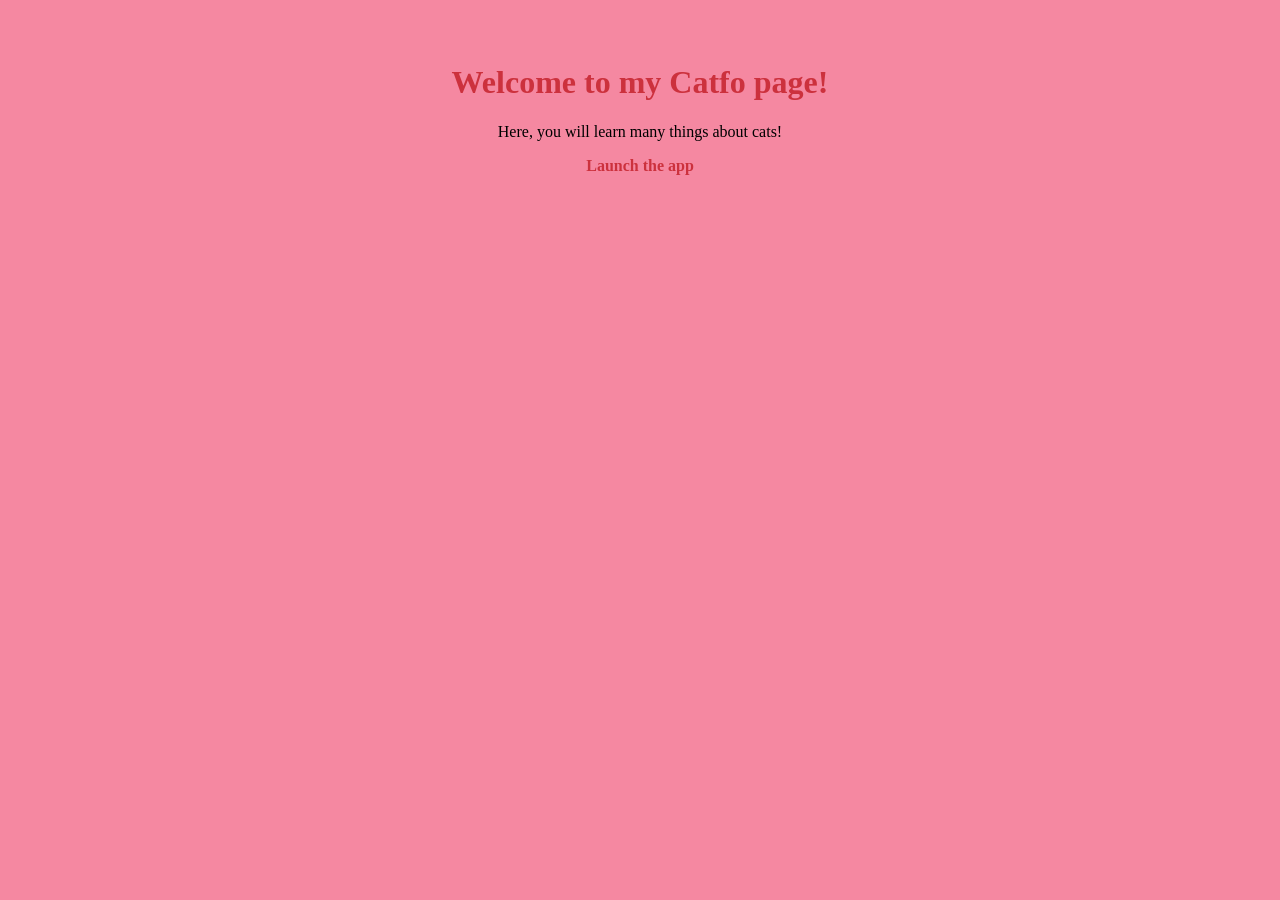
<file: assignments/catfo/index.html>
<!-- Catfo Intro Page-->
<!DOCTYPE html>
<html>
<head>
    <meta charset="UFC-8">
    <title>Catfo Intro</title>
    <link rel="stylesheet" href="styles.css">
    <link rel="manifest" href="assignments/catfo/manifest.json">
    <!-- Page styling will be in CSS file-->
</head>

<body>
    <h1>Welcome to my Catfo page!</h1>
    <p>Here, you will learn many things about cats!</p>

    <a href="app.html">Launch the app</a>

    <script>  
        if ('serviceWorker' in navigator) {
            navigator.serviceWorker.register('sw.js');
        }
    </script>
</body>

</html>
</file>
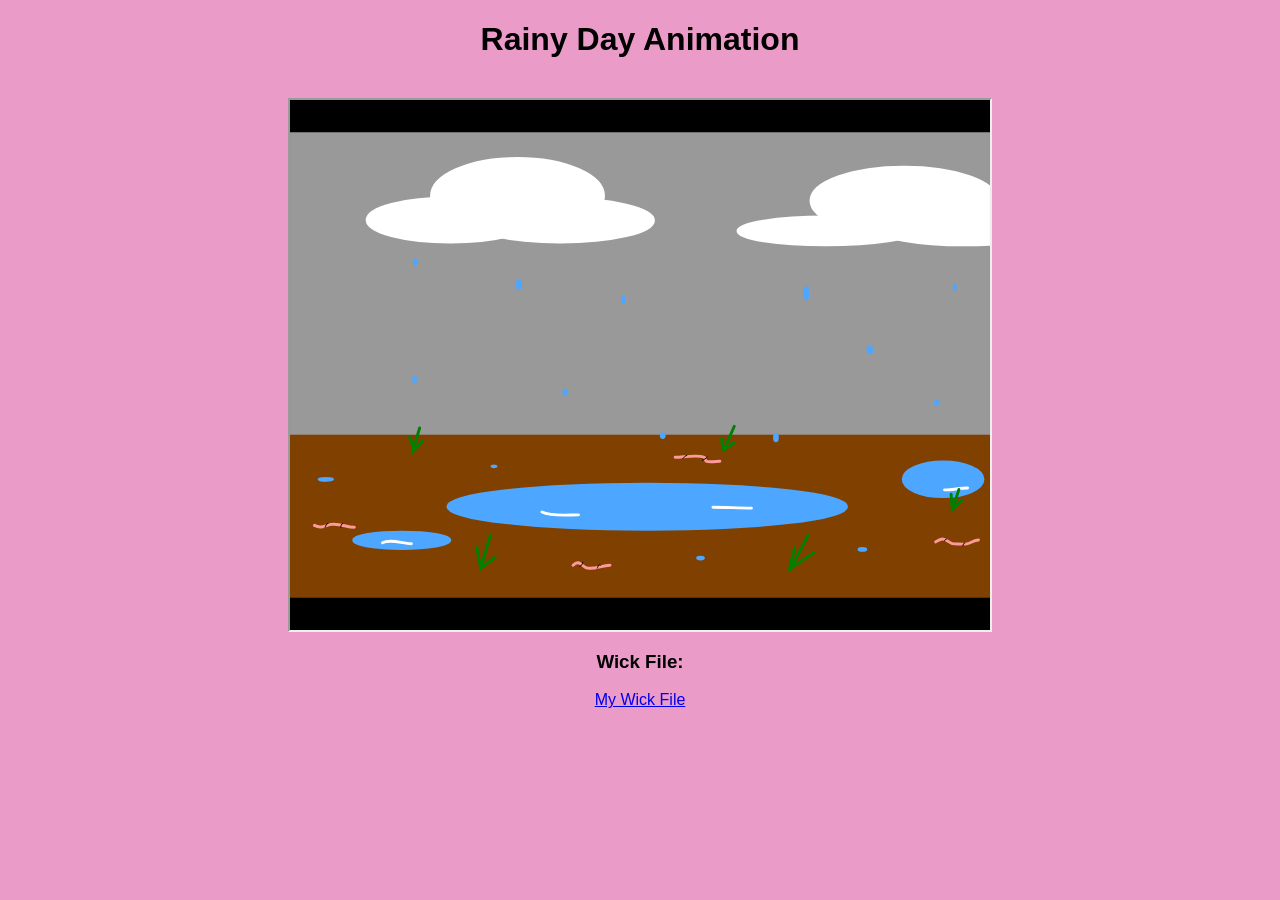
<file: animation.html>
<!DOCTYPE html>
<html>
<head>
    <meta charset="UTF-8">
    <title>Video Animation</title>
    <style>
        body {
            margin: 0;
            background-color: #eb9bc8;
            display: flex;
            flex-direction: column;
            align-items: center;
            font-family: Arial;
        }
        /*video {
            margin-top: 100px;
            width: 900px;
        }*/
    </style>
</head>

<body>
    <h1>Rainy Day Animation</h1>
    <br>

    <!-- MP4 NOT WORKING...
    <video controls autoplay loop playsinline>
        <source src="animation.mp4" type="video/mp4">
    </video>
    -->

    <iframe src="animation_htmlvideo.html" width="700" height="530"></iframe>

    <h3>Wick File:</h3>
    <a href="animation_wick.wick" download> My Wick File</a>
    <br><br>
</body>

</html>
</file>
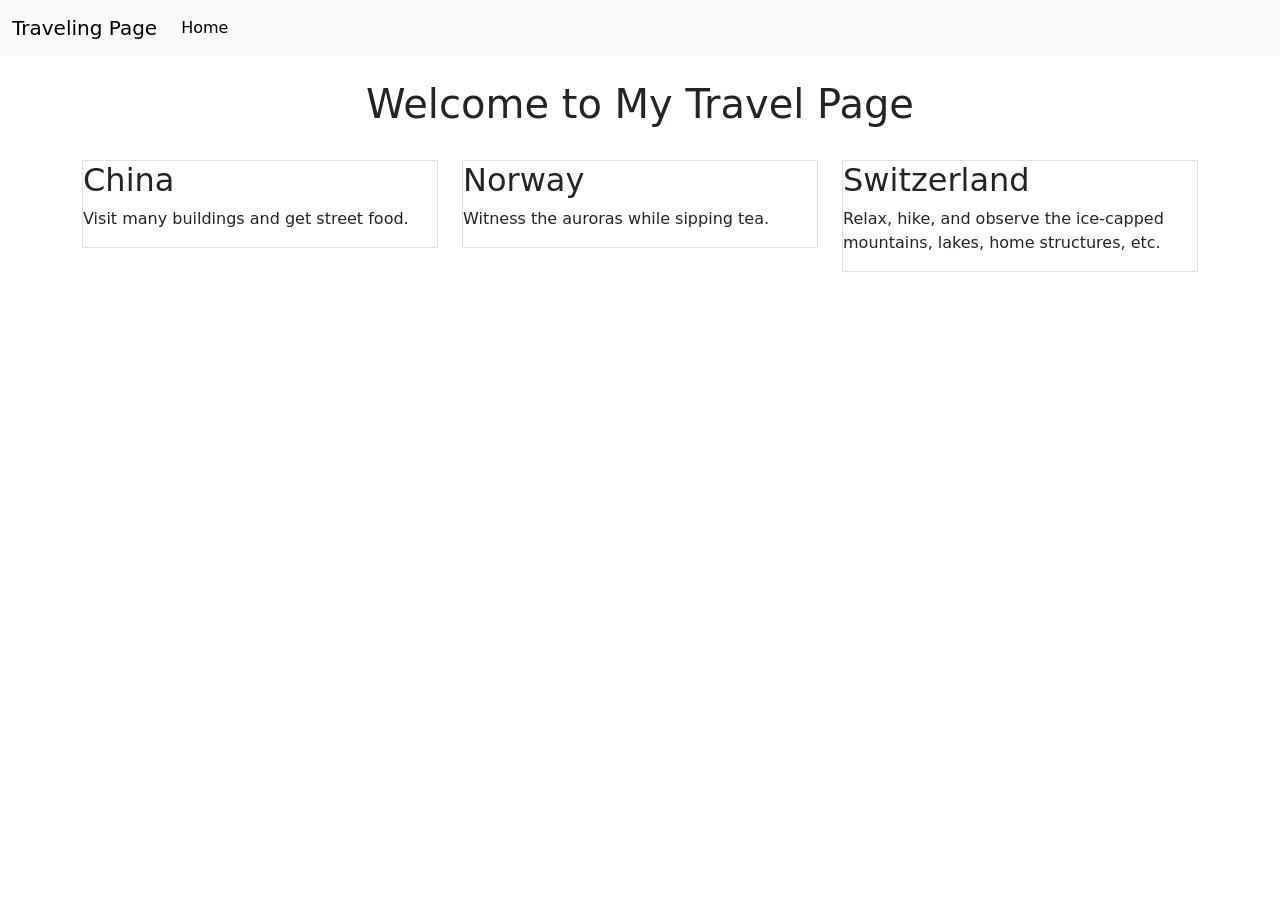
<file: bootstrap_hw.html>
<!DOCTYPE html>
<html lang="en">
<head>
    <meta charset="utf-8">
    <meta name="viewport" content="width=device-width, initial-scale=1">
    <title>Bootstrap HW</title>
    <link href="https://cdn.jsdelivr.net/npm/bootstrap@5.3.8/dist/css/bootstrap.min.css" rel="stylesheet" integrity="sha384-sRIl4kxILFvY47J16cr9ZwB07vP4J8+LH7qKQnuqkuIAvNWLzeN8tE5YBujZqJLB" crossorigin="anonymous">
</head>

<body>

    <!-- Nav bar-->
    <nav class="navbar navbar-expand-lg bg-body-tertiary">
    <div class="container-fluid">
        <a class="navbar-brand" href="#">Traveling Page</a>
        <button class="navbar-toggler" type="button" data-bs-toggle="collapse" data-bs-target="#navbarNavAltMarkup" aria-controls="navbarNavAltMarkup" aria-expanded="false" aria-label="Toggle navigation">
        <span class="navbar-toggler-icon"></span>
        </button>
        <div class="collapse navbar-collapse" id="navbarNavAltMarkup">
            <div class="navbar-nav">
                <a class="nav-link active" aria-current="page" href="#">Home</a>
            </div>
        </div>
    </div>
    </nav>


    <div class="container mt-4">
        <h1 class="text-center">Welcome to My Travel Page</h1>
        <br>
        <div class="row">
            <div class="col-sm-4">
                <div class="border">
                    <h2>China</h2>
                    <p> Visit many buildings and get street food. </p>
                </div>
            </div>
            <div class="col-sm-4">
                <div class="border">
                    <h2>Norway</h2>
                    <p> Witness the auroras while sipping tea.</p>
                </div>
            </div>
            <div class="col-sm-4">
                <div class="border">
                    <h2>Switzerland</h2>
                    <p> Relax, hike, and observe the ice-capped mountains, lakes, home structures, etc. </p>
                </div>
            </div>
        </div>
    </div>

    <script src="https://cdn.jsdelivr.net/npm/bootstrap@5.3.8/dist/js/bootstrap.bundle.min.js" integrity="sha384-FKyoEForCGlyvwx9Hj09JcYn3nv7wiPVlz7YYwJrWVcXK/BmnVDxM+D2scQbITxI" crossorigin="anonymous"></script>
  
</body>

</html>
</file>
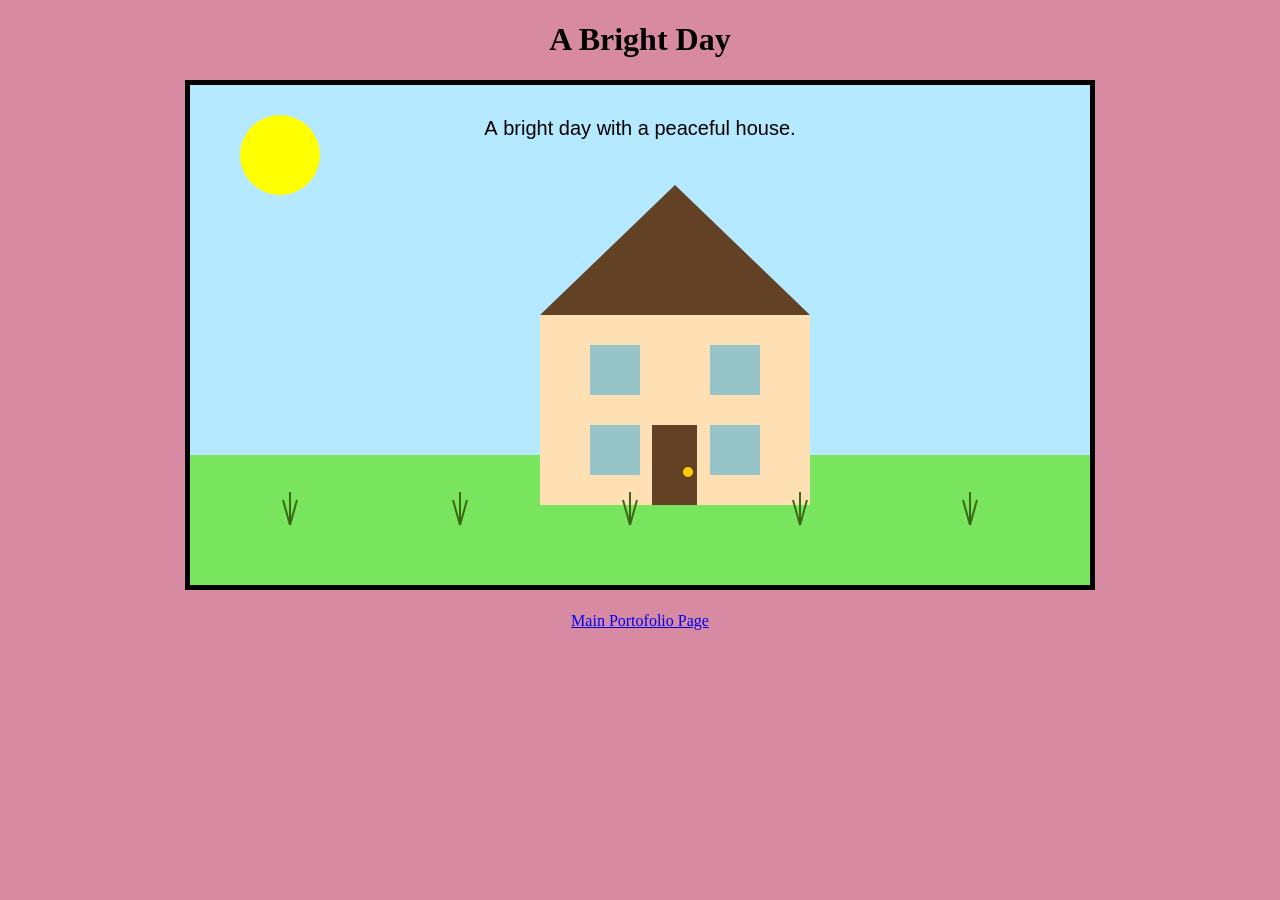
<file: cartoon.html>
<!DOCTYPE html>
<html>
<head>
    <meta charset="UTF-8">
    <title>Xiao's Cartoon - A Bright Day</title>
</head>

<body>
    <h1>A Bright Day</h1>
    <canvas id="cartoonCanv"></canvas>
    <br><br>
    <a href="/"> Main Portofolio Page</a>
    <script src="cartoon.js"></script>
</body>

</html>
</file>
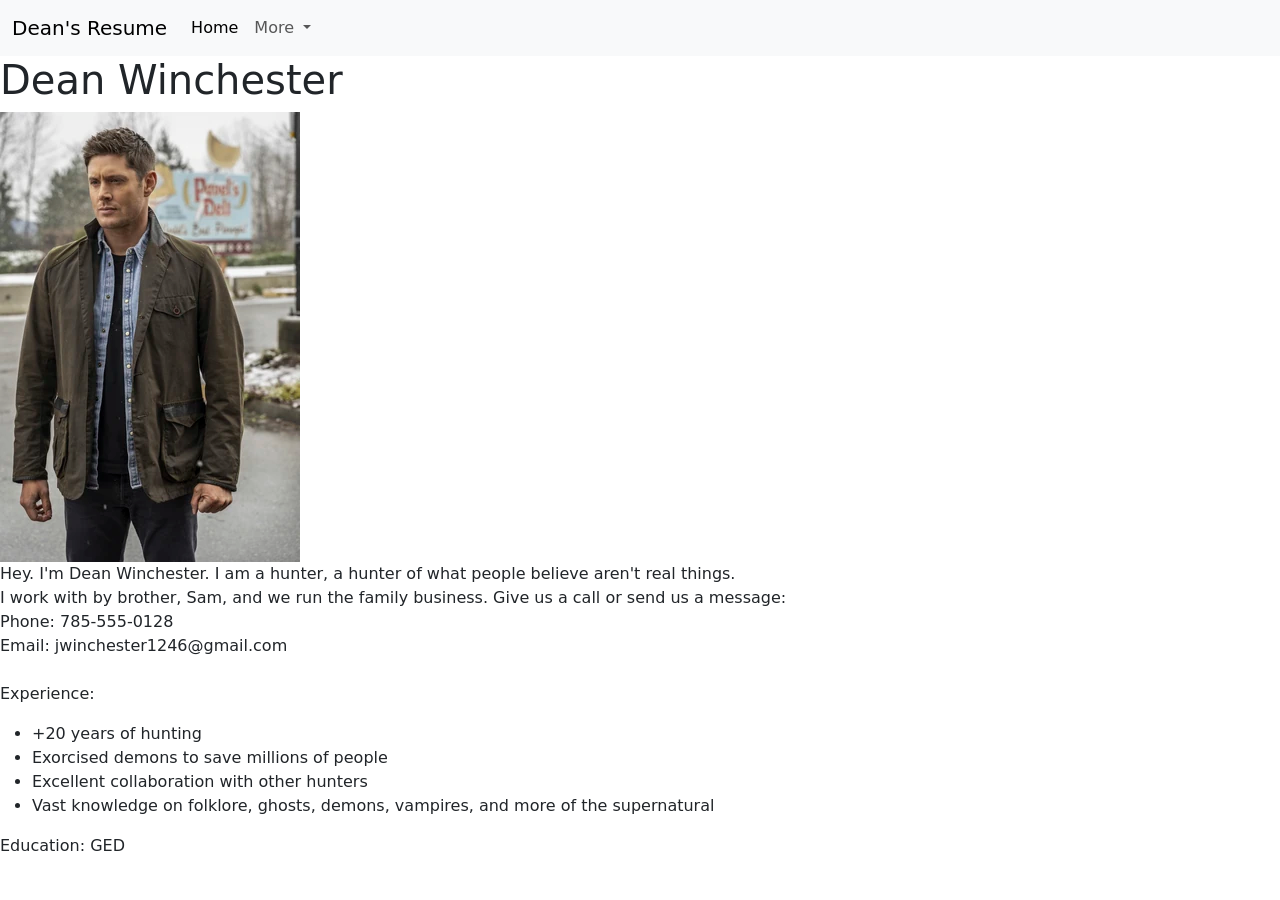
<file: resume_lab.html>
<!-- Resume Home -->
<!DOCTYPE html>
<html lang="en">
  <head>
    <meta charset="utf-8">
    <meta name="viewport" content="width=device-width, initial-scale=1">
    <title>Resume lab</title>
    <link href="https://cdn.jsdelivr.net/npm/bootstrap@5.3.8/dist/css/bootstrap.min.css" rel="stylesheet" integrity="sha384-sRIl4kxILFvY47J16cr9ZwB07vP4J8+LH7qKQnuqkuIAvNWLzeN8tE5YBujZqJLB" crossorigin="anonymous">
  </head>


<body>
    <nav class="navbar navbar-expand-lg bg-body-tertiary">
  <div class="container-fluid">
    <a class="navbar-brand" href="#">Dean's Resume</a>
    <button class="navbar-toggler" type="button" data-bs-toggle="collapse" data-bs-target="#navbarNavDropdown" aria-controls="navbarNavDropdown" aria-expanded="false" aria-label="Toggle navigation">
      <span class="navbar-toggler-icon"></span>
    </button>
    <div class="collapse navbar-collapse" id="navbarNavDropdown">
      <ul class="navbar-nav">
        <li class="nav-item">
          <a class="nav-link active" aria-current="page" href="resume_lab.html">Home</a>
        </li>
        <li class="nav-item dropdown">
          <a class="nav-link dropdown-toggle" href="#" role="button" data-bs-toggle="dropdown" aria-expanded="false">
            More
          </a>
          <ul class="dropdown-menu">
            <li><a class="dropdown-item" href="resume_skills.html">Skills</a></li>
            <li><a class="dropdown-item" href="resume_activities.html">Activities & Honors</a></li>
          </ul>
        </li>
      </ul>
    </div>
  </div>
</nav>

    <h1>Dean Winchester</h1>
    <img src="dean.jpg" alt="A profile picture of Dean Winchester">
    <p>Hey. I'm Dean Winchester. I am a hunter, a hunter of what people believe aren't real things.<br>
        I work with by brother, Sam, and we run the family business. Give us a call or send us a message:<br>
        Phone: 785-555-0128<br>
        Email: jwinchester1246@gmail.com<br><br>
        Experience:
        <ul>
            <li>+20 years of hunting</li>
            <li>Exorcised demons to save millions of people</li>
            <li>Excellent collaboration with other hunters</li>
            <li>Vast knowledge on folklore, ghosts, demons, vampires, and more of the supernatural</li>

        </ul>
        
        Education: GED<br>

    </p>
    <script src="https://cdn.jsdelivr.net/npm/bootstrap@5.3.8/dist/js/bootstrap.bundle.min.js" integrity="sha384-FKyoEForCGlyvwx9Hj09JcYn3nv7wiPVlz7YYwJrWVcXK/BmnVDxM+D2scQbITxI" crossorigin="anonymous"></script>
</body>

</html>
</file>
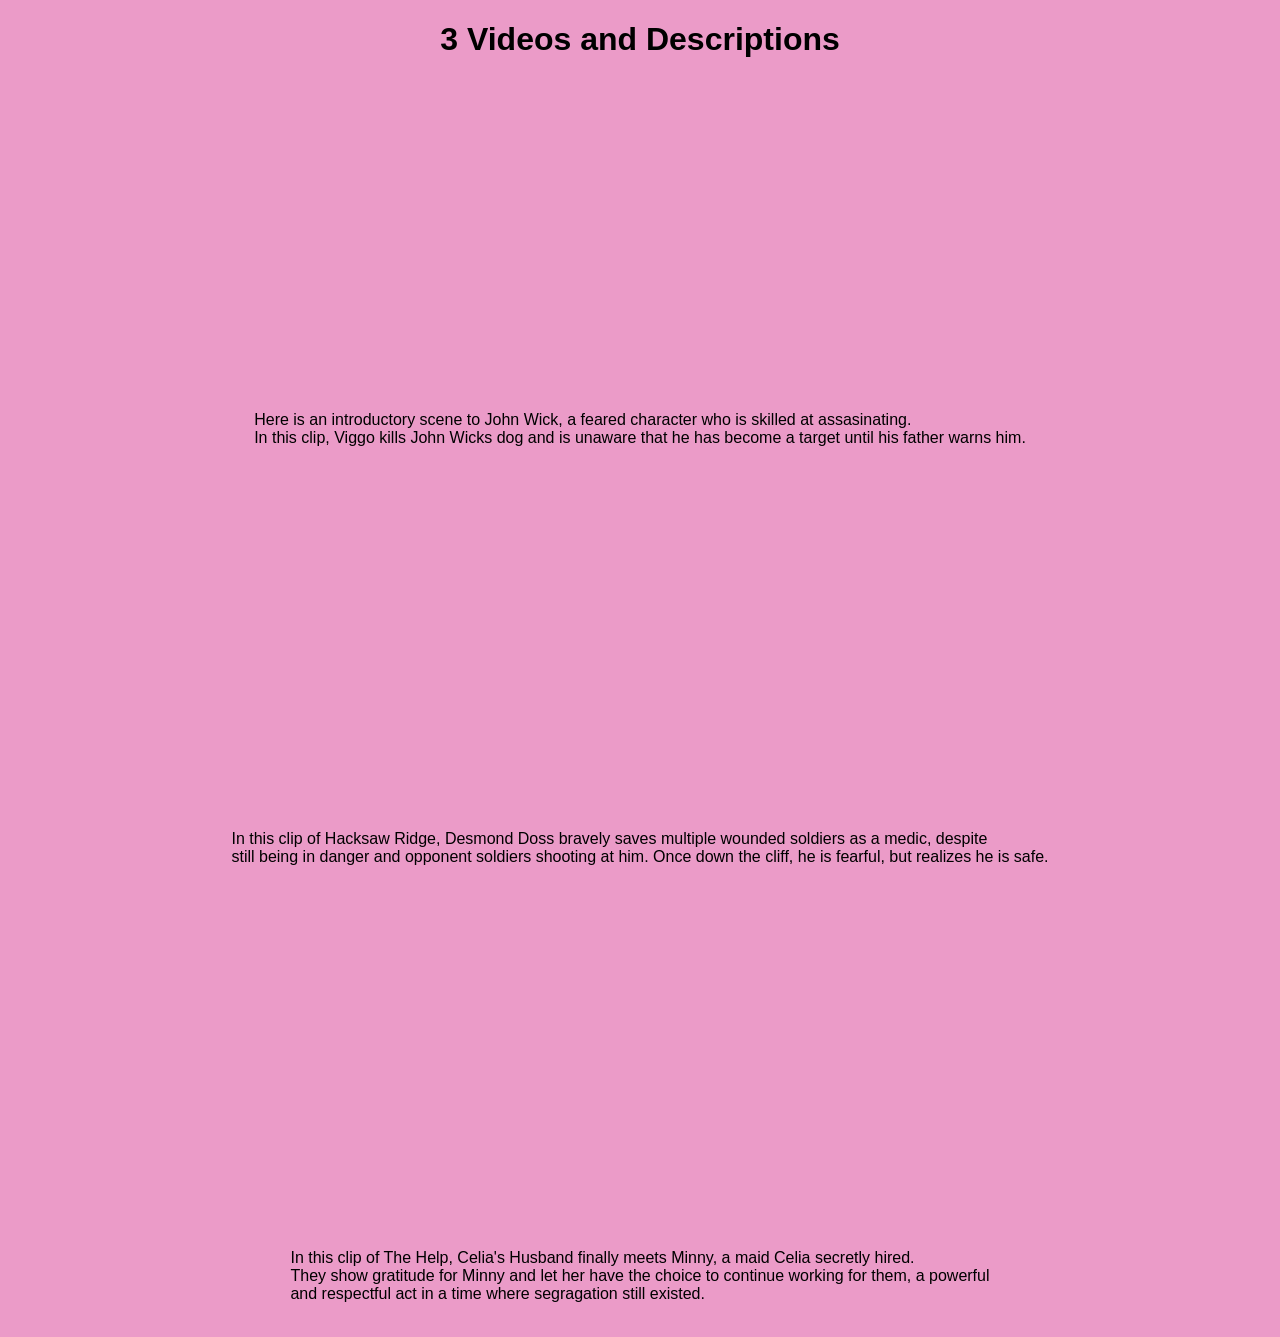
<file: video_lab_hw.html>
<!DOCTYPE html>
<html>
<head>
    <meta charset="UTF-8">
    <title>Video Lab HW</title>
    <style>
        body {
            margin: 0;
            background-color: #eb9bc8;
            display: flex;
            flex-direction: column;
            align-items: center;
            font-family: Arial;
        }
    </style>
</head>

<body>
    <h1>3 Videos and Descriptions</h1>

    <iframe width="560" height="315" src="https://www.youtube.com/embed/4UtIGfJ1W9s?si=E6HEAnbp3qFzFfH-" title="YouTube video player" frameborder="0" allow="accelerometer; autoplay; clipboard-write; encrypted-media; gyroscope; picture-in-picture; web-share" referrerpolicy="strict-origin-when-cross-origin" allowfullscreen></iframe>
    <p>Here is an introductory scene to John Wick, a feared character who is skilled at assasinating.<br>
        In this clip, Viggo kills John Wicks dog and is unaware that he has become a target until his father warns him.
    </p>
    <br><br>

    <iframe width="560" height="315" src="https://www.youtube.com/embed/r8Tr2KLGzb4?si=ljY7VrQS7A7u0R35" title="YouTube video player" frameborder="0" allow="accelerometer; autoplay; clipboard-write; encrypted-media; gyroscope; picture-in-picture; web-share" referrerpolicy="strict-origin-when-cross-origin" allowfullscreen></iframe>
    <p> In this clip of Hacksaw Ridge, Desmond Doss bravely saves multiple wounded soldiers as a medic, despite <br>
        still being in danger and opponent soldiers shooting at him. Once down the cliff, he is fearful, but realizes he is safe.
    </p>
    <br><br>

    <iframe width="560" height="315" src="https://www.youtube.com/embed/dN53QnTXdxY?si=X8N2XJt3-_RETB9s" title="YouTube video player" frameborder="0" allow="accelerometer; autoplay; clipboard-write; encrypted-media; gyroscope; picture-in-picture; web-share" referrerpolicy="strict-origin-when-cross-origin" allowfullscreen></iframe>
    <p>
        In this clip of The Help, Celia's Husband finally meets Minny, a maid Celia secretly hired. <br>
        They show gratitude for Minny and let her have the choice to continue working for them, a powerful <br>
        and respectful act in a time where segragation still existed.
    </p>
    <br>
</body>

</html>
</file>
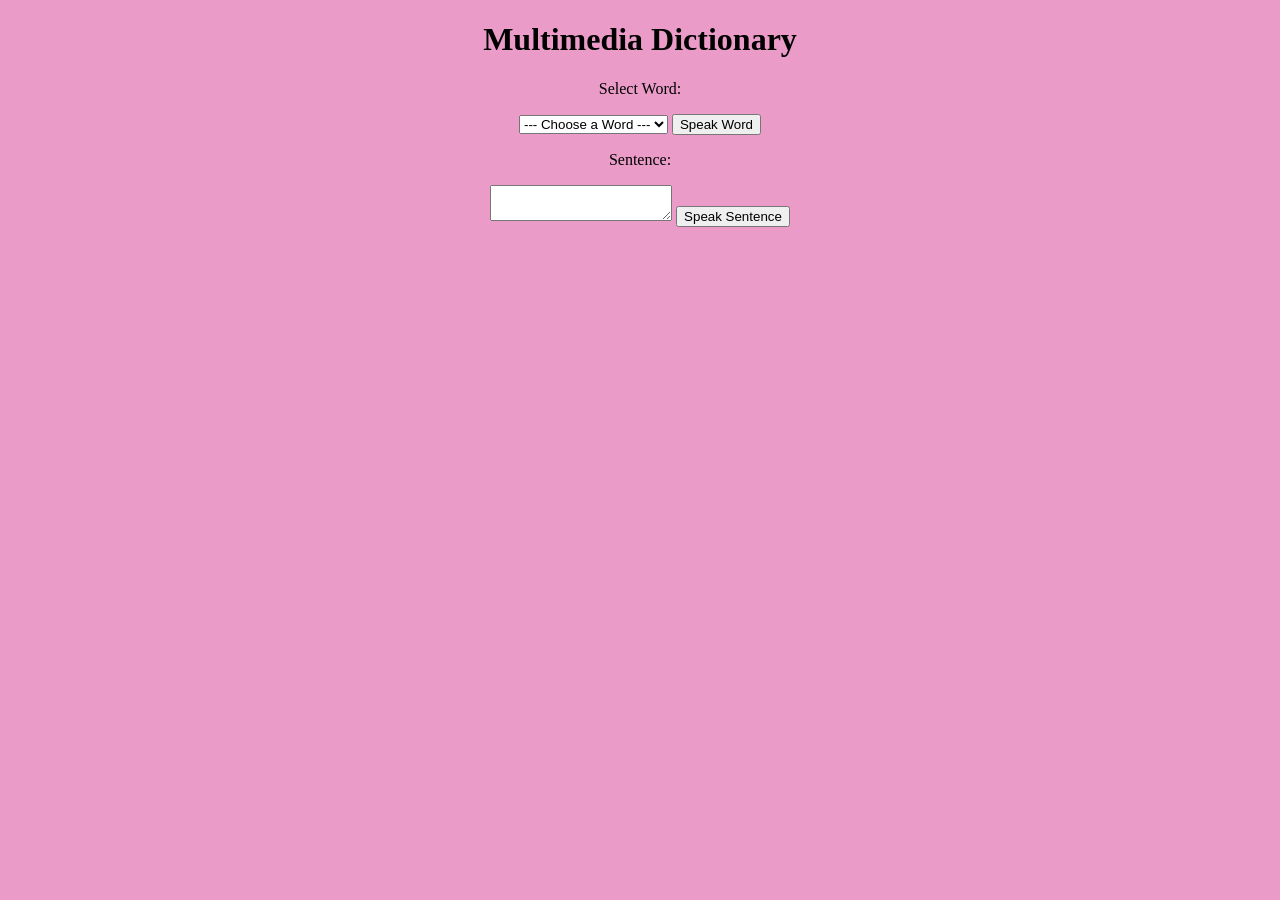
<file: words_project.html>
<!DOCTYPE html>
<html lang="en">
<head>
    <meta charset="UTF-8">
    <title>Words Project</title>
    <style>
        body {
            background-color: #eb9bc8;
        }
    </style>
</head>

<body>
    <center>
    <h1>Multimedia Dictionary</h1>
    <p>Select Word:</p>

    <select id="wordSelect" onchange="syncWord()">
        <option value="">--- Choose a Word ---</option>
        <option value="Cat" data-sentence="Cats groom themselves daily to keep clean.">Cat</option>
        <option value="Dog" data-sentence="Different dog breeds are require different needs.">Dog</option>
        <option value="Boardwalk" data-sentence="The boardwalk in Coney Island measures 2.7 miles.">Boardwalk</option>
        <option value="Theatre" data-sentence="Kara loves going to the movie theatres.">Theatre</option>
        <option value="Subway" data-sentence="Subway provides a variety of delicious sandwiches.">Subway</option>
    </select>

    <button onclick="speakWord()">Speak Word</button>
    
    <br>
    <p>Sentence: </p>
    <textarea id="wordDisplay" readonly></textarea>
    <button onclick="speakSentence()">Speak Sentence</button>

    <script>
        function speak(textToSay) {
            const message = new SpeechSynthesisUtterance(textToSay);
            message.pitch = 2.0;
            message.rate = 1.2;
            window.speechSynthesis.speak(message);
        }   
      
        function syncWord() {
            const menu = document.getElementById("wordSelect");
            const display = document.getElementById("wordDisplay");
            if (menu.selectedIndex > 0) {
                const selectedOption = menu.options[menu.selectedIndex];
                display.value = selectedOption.dataset.sentence;
            } else {
                display.value = "";
            }
        }
      
        function speakWord() {
            const menu = document.getElementById("wordSelect");
            if (menu.selectedIndex>0) {
                const w = menu.options[menu.selectedIndex].text;
                speak(w);
            }
        }
      
      function speakSentence() {
        const sentence = document.getElementById("wordDisplay").value;
        if (sentence != "") {
          speak(sentence);
        }
      }
      
    </script>

</center>
</body>

</html>
</file>
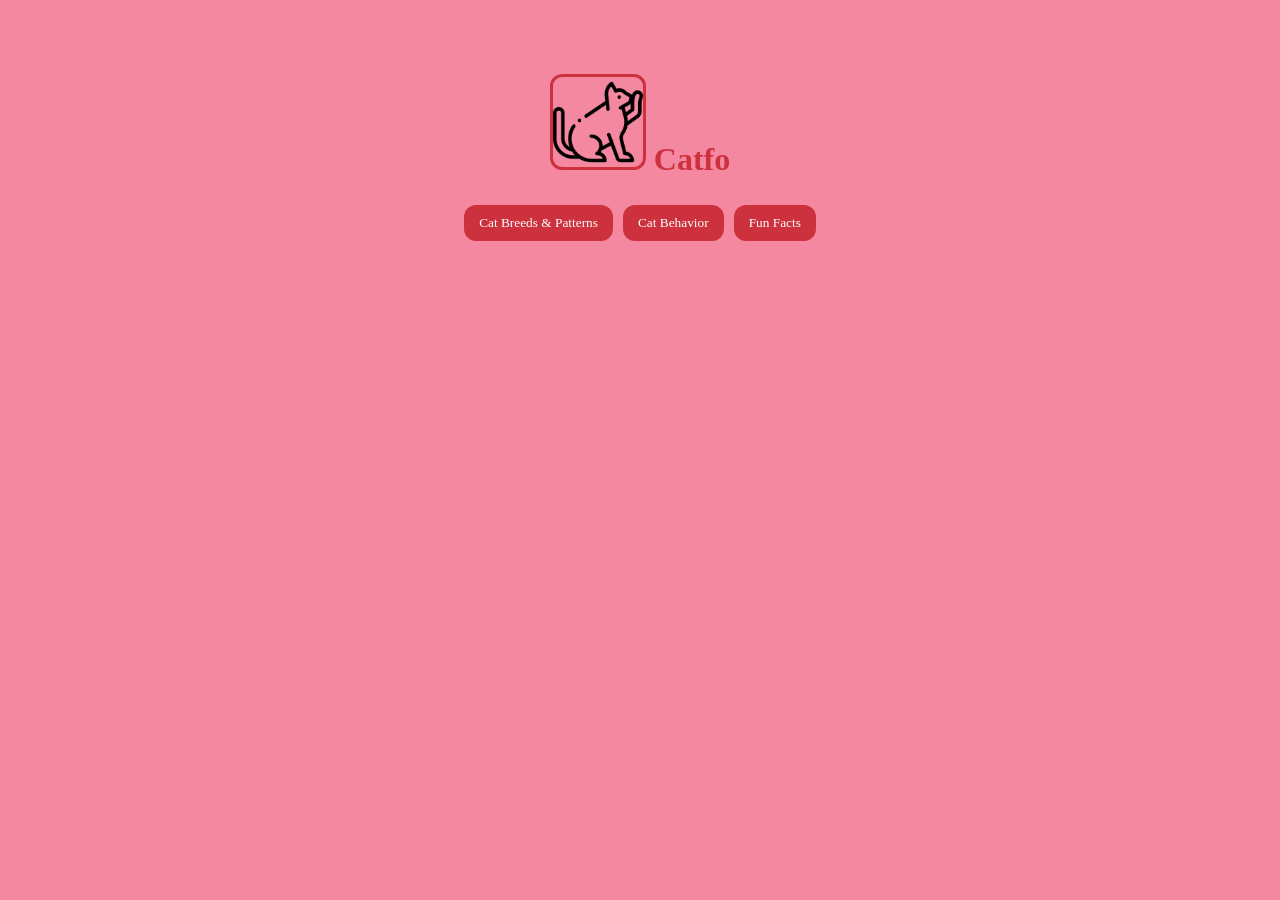
<file: assignments/catfo/app.html>
<!--Main Catfo App Page-->
<!DOCTYPE html>
<html>
<head>
    <meta charset="UTC-8">
    <title>Catfo App</title>
    <link rel="stylesheet" href="styles.css">
</head>

<body>
    <h1>
        <img src="cat.png" alt="Catfo App Icon" width="90">
        Catfo
    </h1>

    <!--Installing-->
    <button id="installBtn" style="display:none;">Install App</button>
    <nav id="menu"></nav>
    <div id="content"></div>

    <script src="app.js"></script>
</body>

</html>
</file>
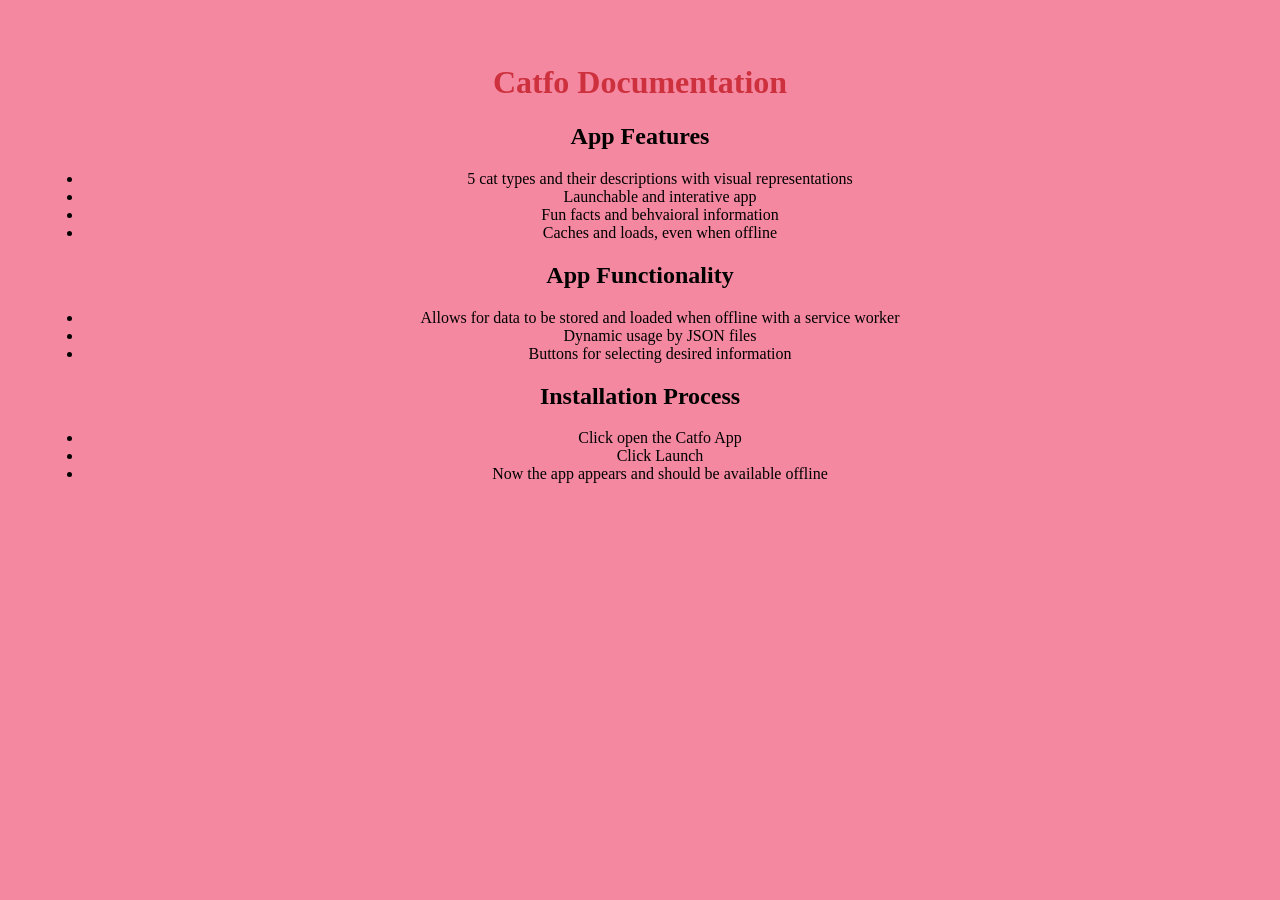
<file: assignments/catfo/documentation.html>
<!DOCTYPE html>
<html>
<head>
    <meta charset="UTC-8">
    <title>Catfo Documentation</title>
    <link rel="stylesheet" href="styles.css">
</head>

<body>
    <h1>Catfo Documentation</h1>

    <h2>App Features</h2>
    <ul>
        <li>5 cat types and their descriptions with visual representations</li>
        <li>Launchable and interative app</li>
        <li>Fun facts and behvaioral information</li>
        <li>Caches and loads, even when offline</li>
    </ul>

    <h2>App Functionality</h2>
    <ul>
        <li>Allows for data to be stored and loaded when offline with a service worker</li>
        <li>Dynamic usage by JSON files</li>
        <li>Buttons for selecting desired information</li>
    </ul>

    <h2>Installation Process</h2>
        <ul>
        <li>Click open the Catfo App</li>
        <li>Click Launch</li>
        <li>Now the app appears and should be available offline</li><br>
        </ul>
        <br>
</body>

</html>
</file>
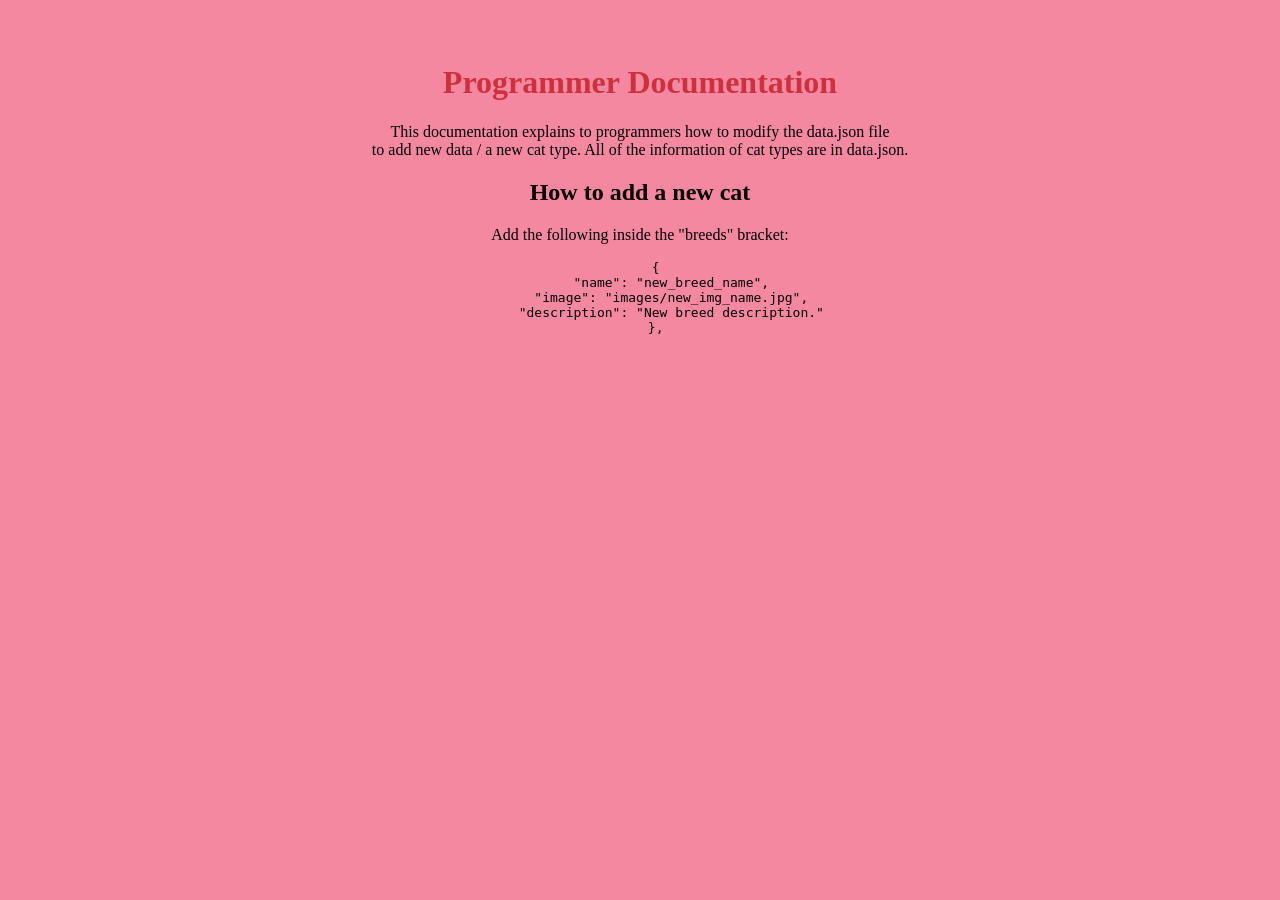
<file: assignments/catfo/programmer_doc.html>
<!DOCTYPE html>
<html>
<head>
    <meta charset="UTC-8">
    <title>Programmer Documentation</title>
    <link rel="stylesheet" href="styles.css">
</head>

<body>
    <h1>Programmer Documentation</h1>
    <p>This documentation explains to programmers how to modify the data.json file<br>
        to add new data / a new cat type. All of the information of cat types are in data.json.
    </p>

    <h2>How to add a new cat</h2>
    <p>Add the following inside the "breeds" bracket:</p>
    <pre>
    {
        "name": "new_breed_name",
        "image": "images/new_img_name.jpg",
        "description": "New breed description."
    },
    </pre>

</body>


</html>
</file>
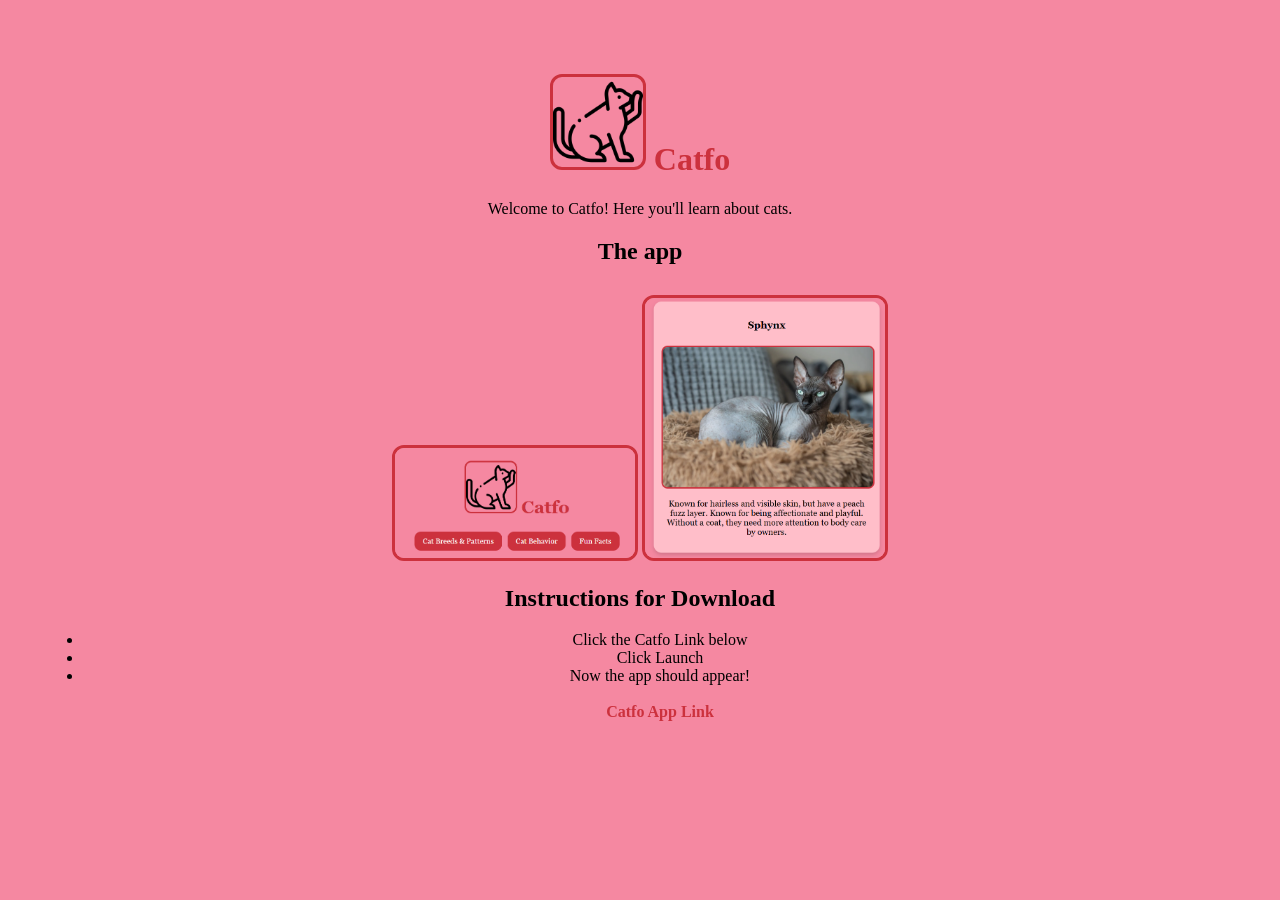
<file: assignments/catfo/promo_page.html>
<!DOCTYPE html>

<html>
<head>
    <meta charset="UTC-8">
    <title>Catfo Promo</title>
    <link rel="stylesheet" href="styles.css">
</head>

<body>
    <h1>
        <img src="cat.png" alt="Catfo App Icon" width="90">
        Catfo
    </h1>

    <p>Welcome to Catfo! Here you'll learn about cats.</p>

    <h2>The app</h2>
    
    <img src="catfo_ss1.png" width="240">
    <img src="catfo_ss2.png" width="240">

    <h2>Instructions for Download</h2>
    <ul>
        <li>Click the Catfo Link below</li>
        <li>Click Launch</li>
        <li>Now the app should appear!</li><br>
        <a href="index.html">Catfo App Link</a>
    </ul>

</body>

</html>
</file>
<file: assignments/catfo/styles.css>
/* CSS page */

body {
    background-color: rgb(245, 136, 161);
    text-align: center;
    font-family: Georgia, serif;
    padding: 35px;
}

h1 {
    color: #CC313D;
}

nav {
    margin-bottom: 20px;
}

nav button {
    margin: 5px;
    padding: 10px 15px;
    border: none;
    background-color: #CC313D;
    color: white;
    border-radius: 12px;
    font-family: Georgia;
    cursor: pointer;
    transition: 0.2s;
}

/* cards = content boxes*/
.card {
    
    background-color: #ffbec9;
    padding: 15px;
    margin: 15px auto;
    border-radius: 15px;
    width: 80%;
    max-width: 400px;
    box-shadow: 0 4px 8px rgba(0, 0, 0, 0.15);
}

img {
    border-radius: 12px;
    margin-top: 10px;
    max-width: 100%;
    height: auto;
    border: 3px solid #CC313D;
}

#installBtn {
    background-color: white;
    color: #CC313D;
    border: 2px solid #CC313D;
    padding: 10px 15px;
    border-radius: 12px;
    font-family: Georgia;
    cursor: pointer;
    margin-bottom: 15px;
}

a {
    color: #CC313D;
    font-weight: bold;
    text-decoration: none;
}

a:hover {
    text-decoration: underline;
}
</file>
